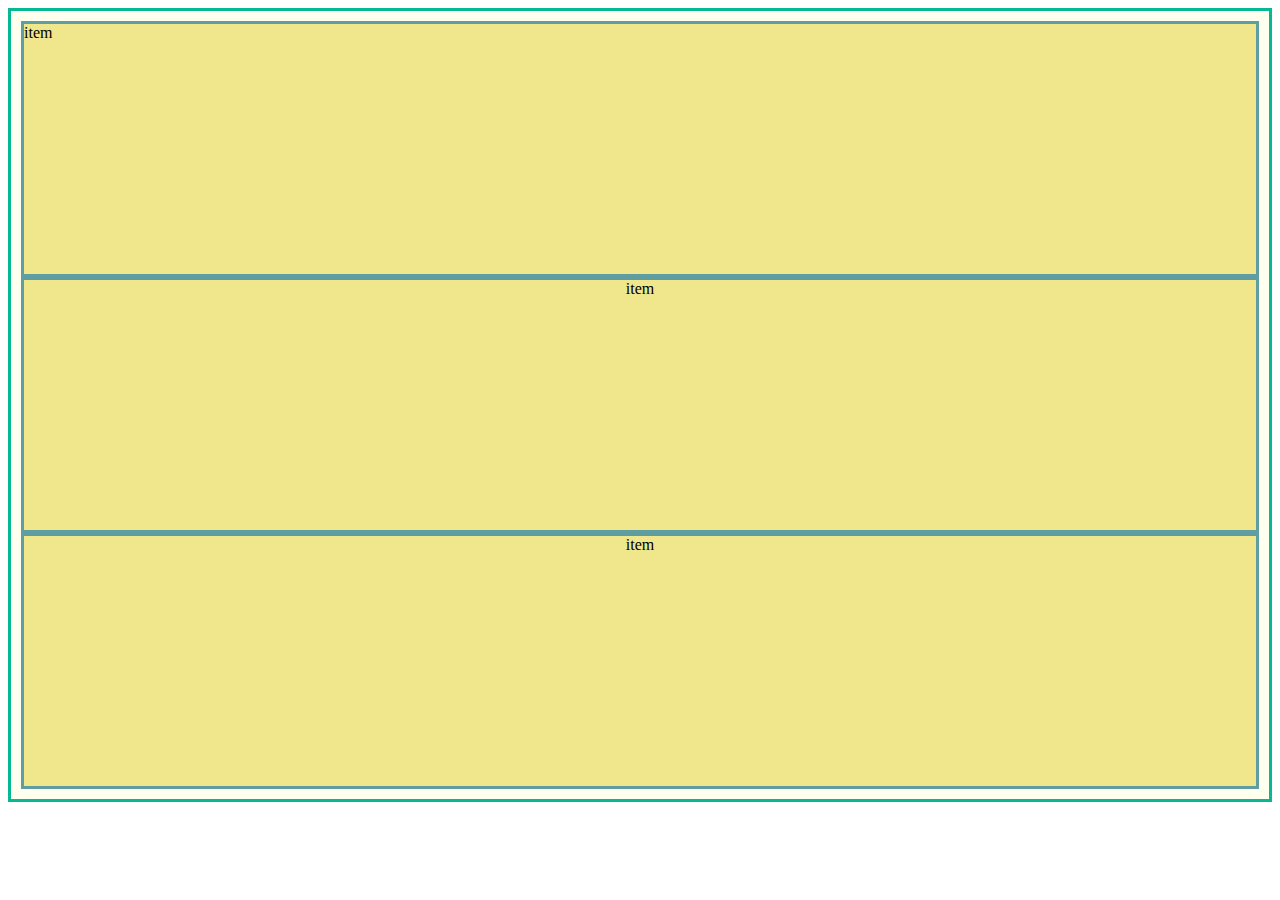
<file: Index.html>
<!DOCTYPE html>
<html lang="en">
<head>
    <meta charset="UTF-8">
    <meta http-equiv="X-UA-Compatible" content="IE=edge">
    <meta name="viewport" content="width=device-width, initial-scale=1.0">
    <title>Document</title>
</head>
<body>
   <link rel="stylesheet" href="style.css">
   <div class = "">
   <div class="flex-container">
    <div class="flex-items">item</div>
    <div class="flex-items">item</div>
    <div class="flex-items">item</div>
</div>
</div>
</body>
</html>
</file>
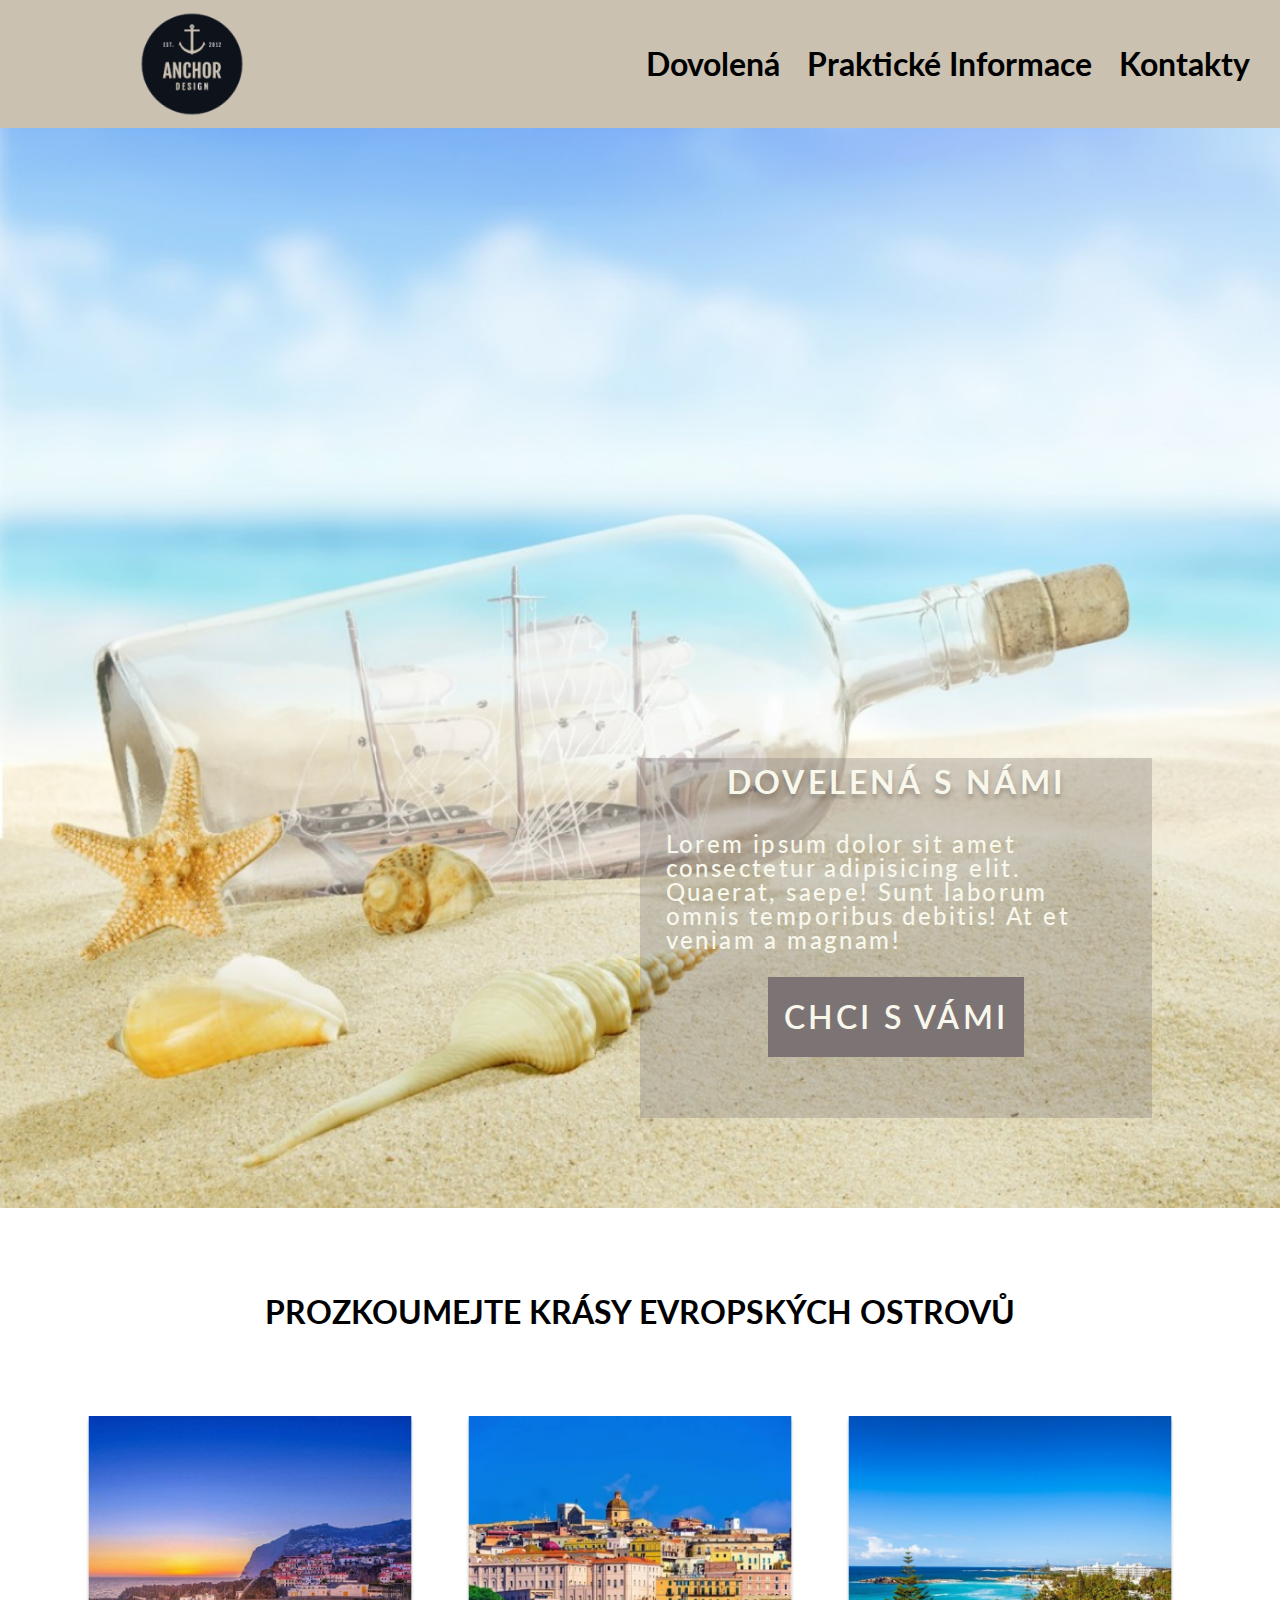
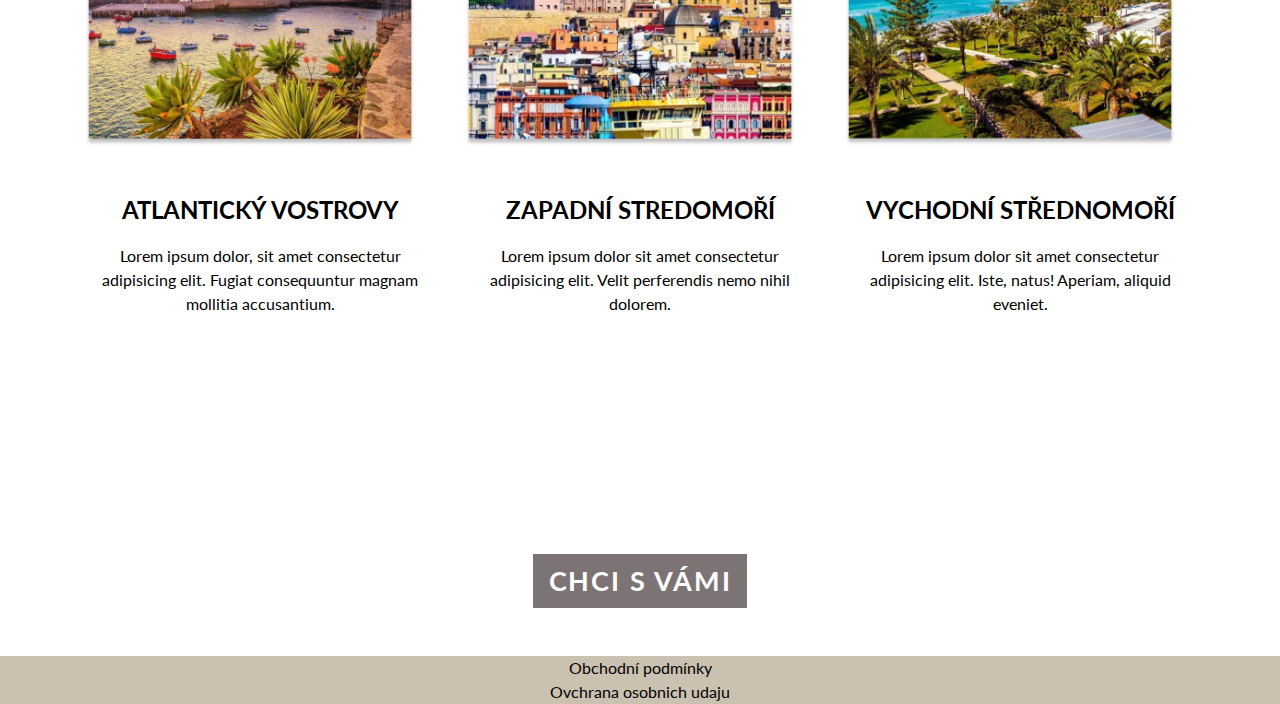
<file: HTML/index.html>
<!DOCTYPE html>
<html lang="en">

<head>
    <meta charset="UTF-8">
    <meta http-equiv="X-UA-Compatible" content="IE=edge">
    <meta name="viewport" content="width=device-width, initial-scale=1.0">
    <title>Document</title>
</head>
<link rel="stylesheet" href="styles/stajl.css">
<link rel="stylesheet" href="styles/reset.css">

<link href='http://fonts.googleapis.com/css?family=Lato:400,700' rel='stylesheet' type='text/css'>

<div class="header">
    <div class="upper-menu">
        <div class="Small-Left-Logo">
            <img src="images/logo.png" alt="leve horni logo asi">
        </div>
        <div class="buttons">
            <div><button class="upper-menu-button">Dovolená</button></div>
            <div><button class="upper-menu-button">Praktické Informace</button></div>
            <div><button class="upper-menu-button" onclick="document.location='index-2.html'">Kontakty</button></div>
        </div>
    </div>
</div>

<body>
    <div class="Homepage">


        <div class="Container-1" style="background-image: url('images/hero image.png')">




            <div class="grid-transparent">
                <div class="Transparent-Container ">
                    <h1 class="h1">Dovelená s námi</h1>
                    <p class="p">
                        Lorem ipsum dolor sit amet consectetur adipisicing elit. Quaerat, saepe! Sunt laborum omnis
                        temporibus debitis! At et veniam a magnam!
                    </p>
                    <div class="Submit-Button">
                        <p>
                            CHCI S VÁMI
                        </p>
                    </div>
                </div>
            </div>
        </div>
    </div>


        <div class="big-text">
            <div class="conteiner-2-h1">
            <h1 >PROZKOUMEJTE KRÁSY EVROPSKÝCH OSTROVŮ</h1>
        </div>
            <grid>

                <div class="grid">
                    <div class="grid-item-1"><img src="images/madeira.png" alt=""></div>
                    <div class="grid-item-2"><img src="images/sardinie.png" alt=""></div>
                    <div class="grid-item-3"><img src="images/kypr.png" alt=""></div>

                    <div class="grid-item-4">
                        <h2 class="grid-h2">ATLANTICKÝ VOSTROVY</h2>
                        <p>Lorem ipsum dolor, sit amet consectetur adipisicing elit. Fugiat consequuntur magnam mollitia
                            accusantium.</p>
                    </div>

                    <div class="grid-item-5">
                        <h2 class="grid-h2">ZAPADNÍ STREDOMOŘÍ</h2>
                        <p>Lorem ipsum dolor sit amet consectetur adipisicing elit. Velit perferendis nemo nihil
                            dolorem.</p>
                    </div>

                    <div class="grid-item-6">
                        <h2 class="grid-h2">VYCHODNÍ STŘEDNOMOŘÍ</h2>
                        <p>Lorem ipsum dolor sit amet consectetur adipisicing elit. Iste, natus! Aperiam, aliquid
                            eveniet.</p>
                    </div>
                </div>
                <div class="center">
                    <div class="small-button-botom" onclick="document.location='Ok.html'">
                        <h2>CHCI S VÁMI</h2>
                    </div>
                </div>
        </div>

    </div>

</body>

<footer>
    <div class="info-down">
        <p>Obchodní podmínky</p>
        <p>Ovchrana osobnich udaju</p>
    </div>
</footer>

</html>
</file>
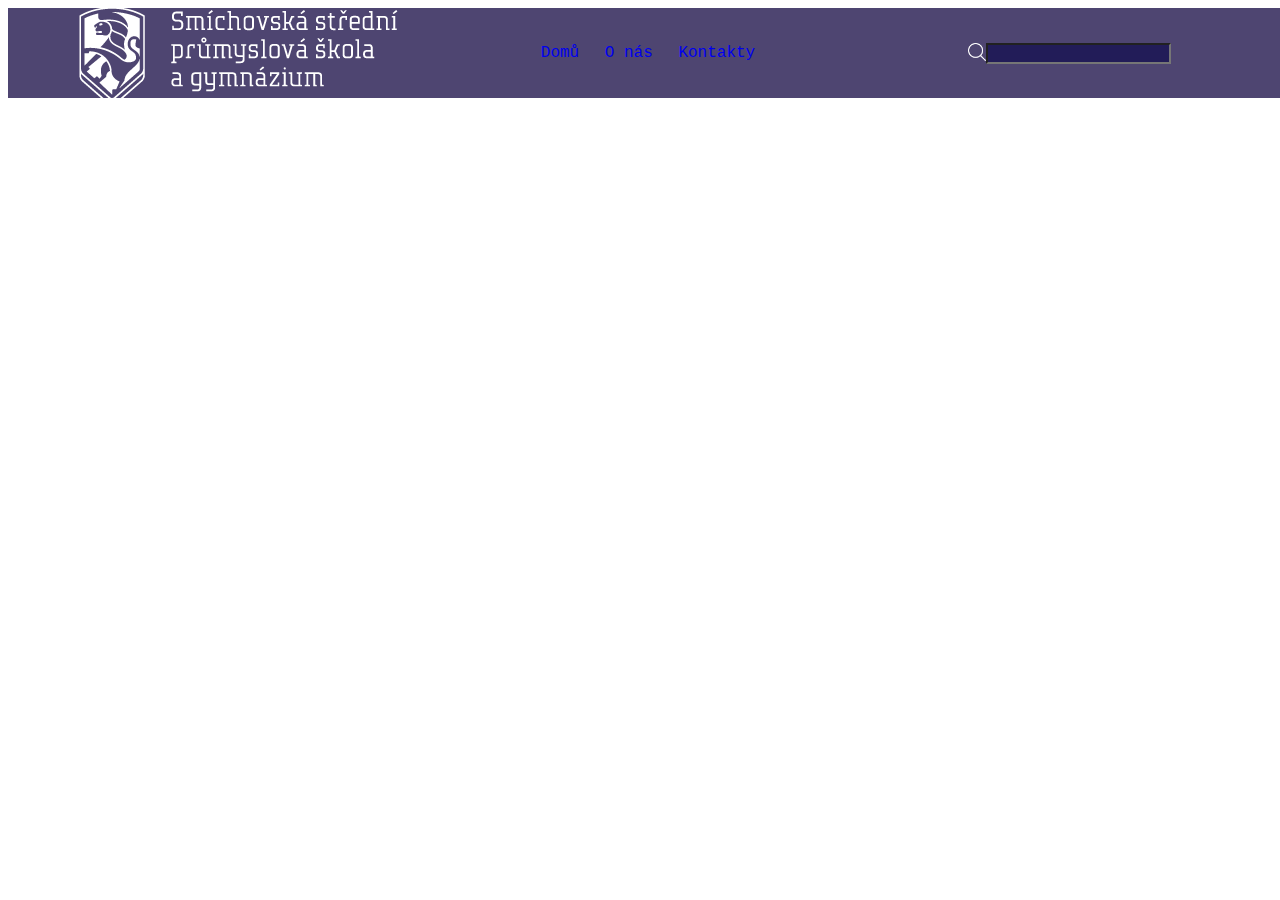
<file: Pololetí/Index.html>
<!DOCTYPE html>
<html lang="en">

<head>
    <meta charset="UTF-8">
    <meta http-equiv="X-UA-Compatible" content="IE=edge">
    <meta name="viewport" content="width=device-width, initial-scale=1.0">
    <title>Document</title>
</head>
<link rel="stylesheet" href="style.css">


<body>
   
 

   
        
    <nav class="hide-mobile">
    <div class="flex-top">
        
       
        
        <div class="flex-items-25">
            
            <div class="flex-items">
                <img src="logo.png" alt="yolo">
            </div>
        
        </div>
        <div class="flex-items-50">

            <div class="flex-items" ><a href="Index.html" >Domů</a></div>
          <div class="flex-items"><a href="Onas.html"> O nás</a></div>
            <div class="flex-items"><a href="Kontakty.html"> Kontakty</a></div>
        </div>
        

        
        <div class="flex-items-25">
            <img src="search.png" alt="" style="height:20%;">
            <input type="text" style="background-color:rgba(24, 18, 82, 0.8);color: white;">
        </div>
       
    </div>
 
</nav>
    
<nav class="show-mobile">
    <div class="flex-top">
        
        
        <div class="flex-25"></div>
        
        <div class="flex-items-50">

            <div class="flex-items" style="color: white;" ><a href="Index.html" >Domů</a></div>
            <div class="flex-items"style="color: white><a href="Onas.html"> O nás</a></div>
              <div class="flex-items"style="color: white><a href="Kontakty.html"> Kontakty</a></div>
        
        

        </div>
        <div class="flex-items-25">
            <img src="search.png" alt="" style="height:20%;">
            <input type="text" style="background-color:rgba(24, 18, 82, 0.8);color: white;">
        </div>
       
    </div>

  
</nav>
</div>


</html>
</file>
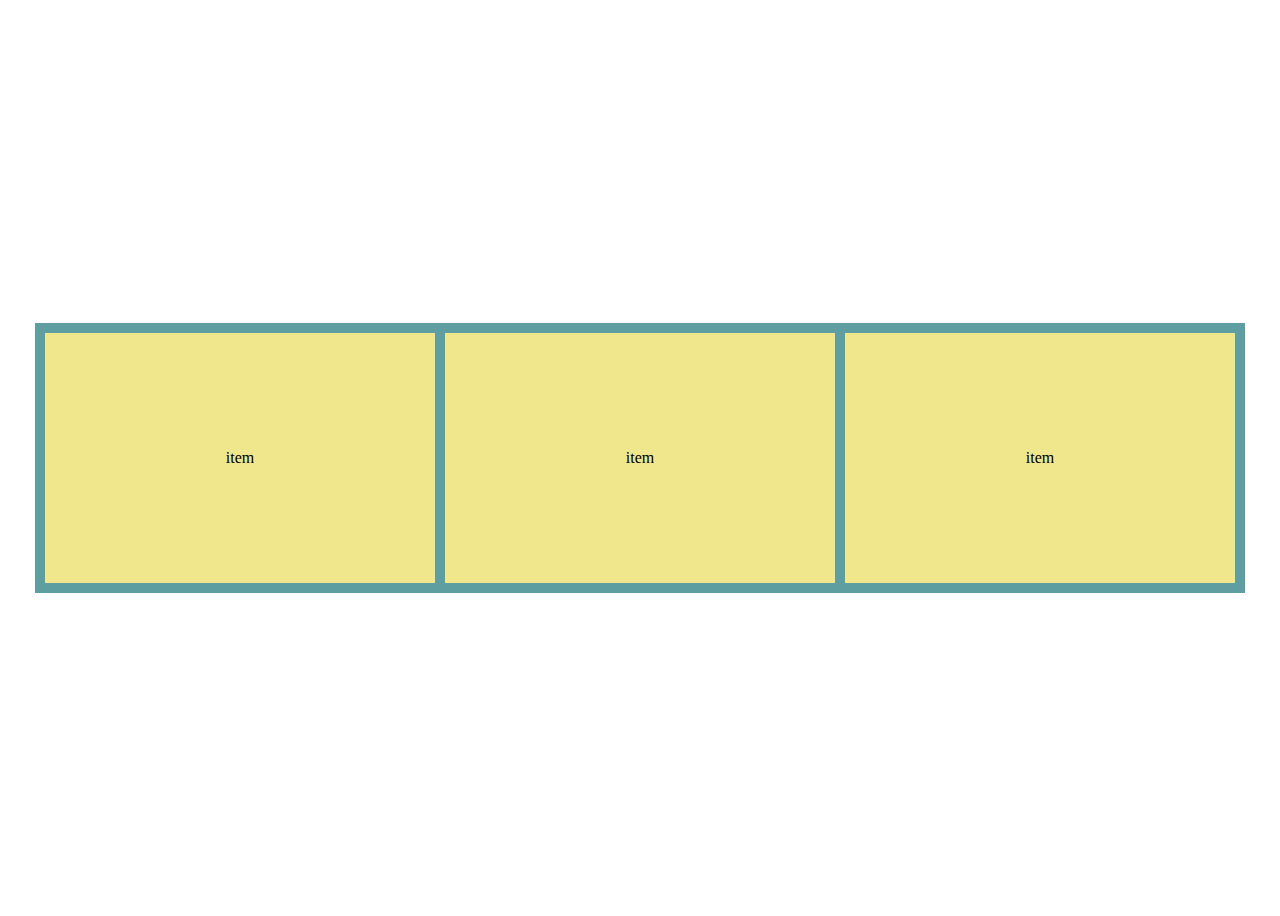
<file: individual_work/css-flex-1/Index.html>
<!DOCTYPE html>
<html lang="en">
<head>
    <meta charset="UTF-8">
    <meta http-equiv="X-UA-Compatible" content="IE=edge">
    <meta name="viewport" content="width=device-width, initial-scale=1.0">
    <title>Document</title>
</head>
<body>
   <link rel="stylesheet" href="style.css">
   <div class = "flex-center">
   <div class="flex-container">
    <div class="flex-items">item</div>
    <div class="flex-items">item</div>
    <div class="flex-items">item</div>
</div>
</div>
</div>
</body>
</html>
</file>
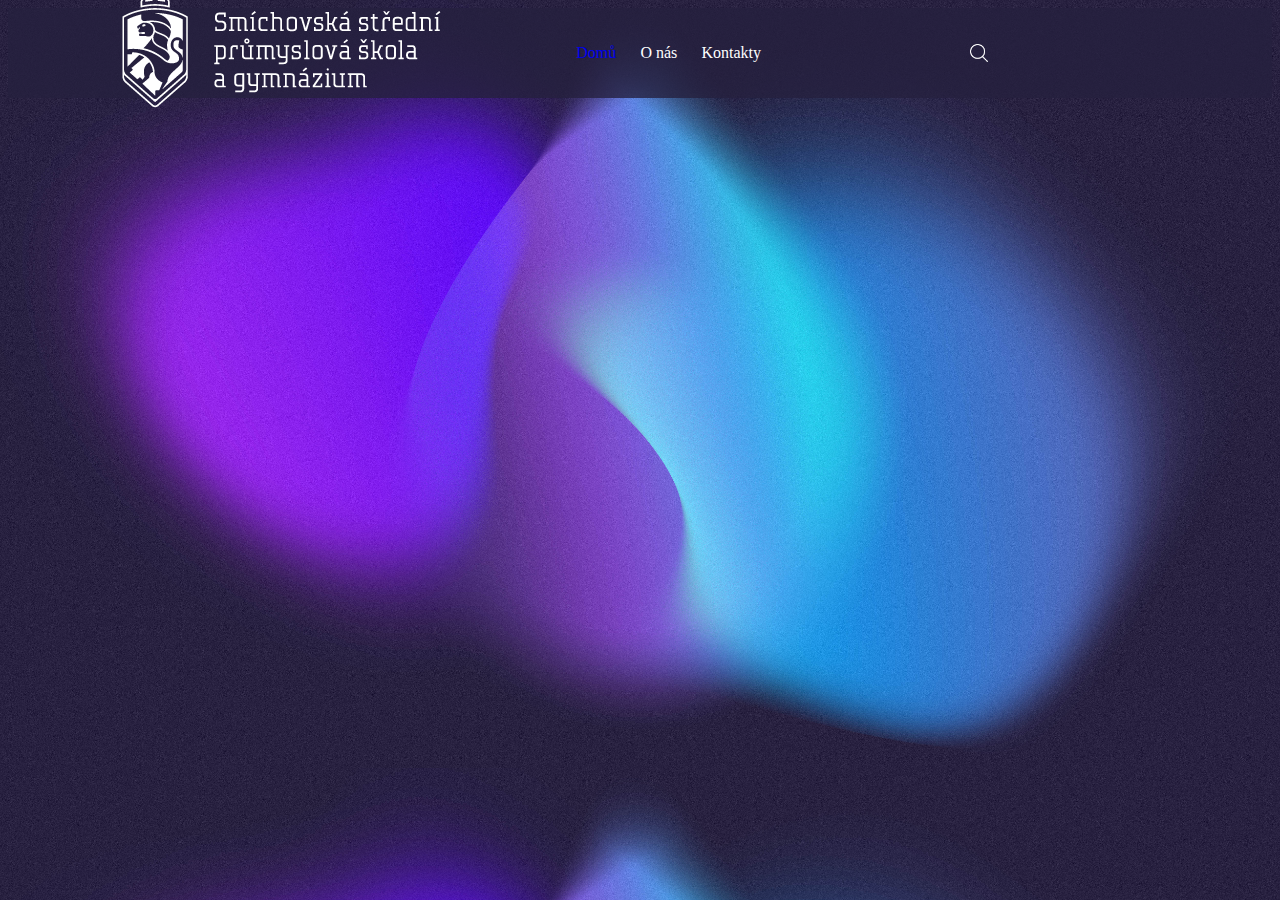
<file: individual_work/css-flex-1/css-flex-1/Index.html>
<!DOCTYPE html>
<html lang="en">

<head>
    <meta charset="UTF-8">
    <meta http-equiv="X-UA-Compatible" content="IE=edge">
    <meta name="viewport" content="width=device-width, initial-scale=1.0">
    <title>Document</title>
</head>
<link rel="stylesheet" href="style.css">

<body>



   
        
    <nav class="hide-mobile">
    <div class="flex-top">
        
        <div class="flex-5"></div>
        
        <div class="flex-items-25">
            
            <div class="flex-items">
                <img src="logo.png" alt="yolo">
            </div>
        
        </div>
        <div class="flex-items-50">

            <div class="flex-items" ><a href="Apple.html" >Domů</a></div>
          <div class="flex-items">O nás</div>
            <div class="flex-items">Kontakty</div>
        
        

        </div>
        <div class="flex-items-25">
            <img src="search.png" alt="" style="height:20%;">
        </div>
       
    </div>
</nav>
    
<nav class="show-mobile">
</nav>
    
</body>

</html>
</file>
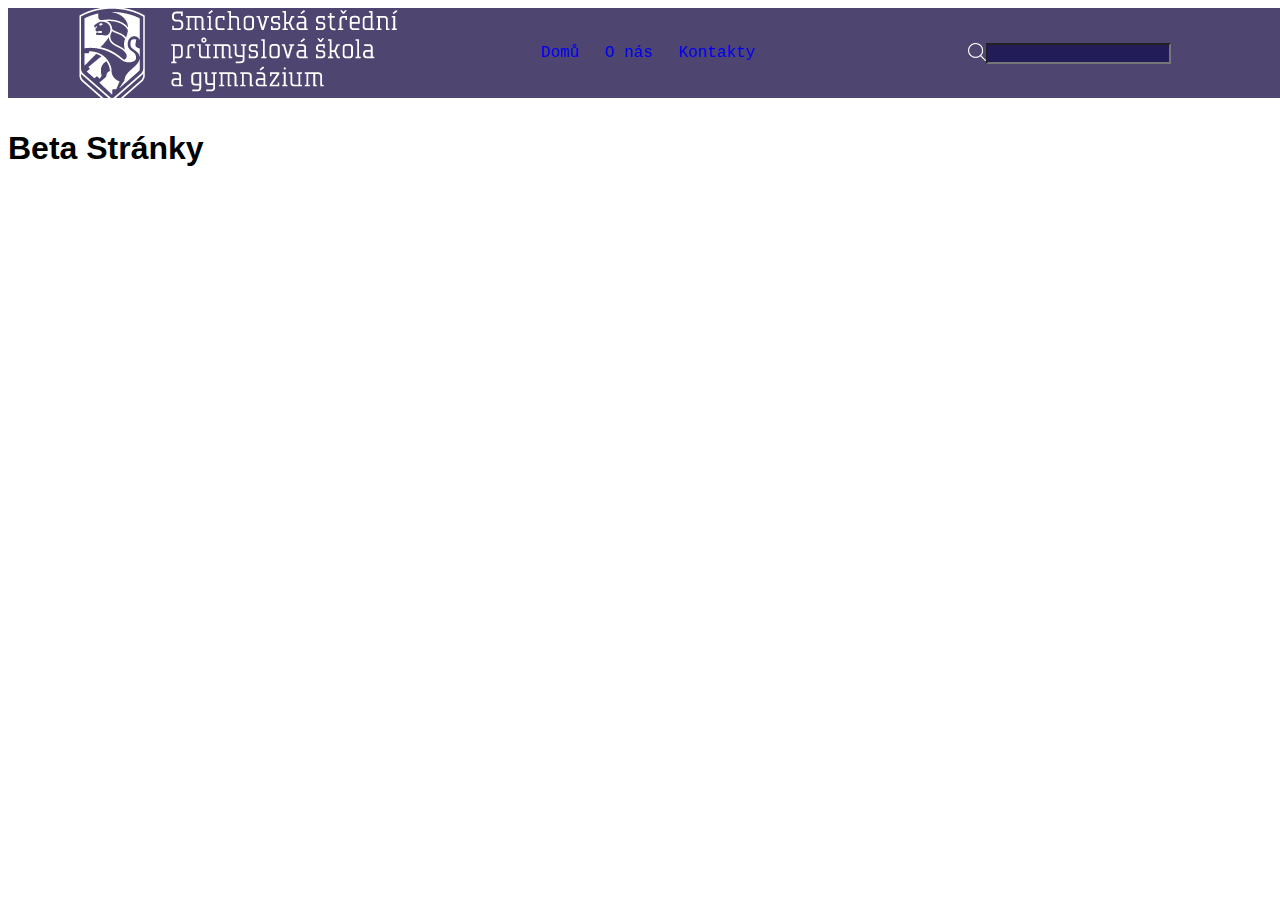
<file: individual_work/css-flex-1/Pololetni-prace/Index.html>
<!DOCTYPE html>
<html lang="en">

<head>
    <meta charset="UTF-8">
    <meta http-equiv="X-UA-Compatible" content="IE=edge">
    <meta name="viewport" content="width=device-width, initial-scale=1.0">
    <title>Document</title>
</head>
<link rel="stylesheet" href="style.css">


<body>
   
 

   
        
    
    <div class="flex-top">
        
       
     <nav class="logo">
        <div class="flex-items-25">
           
            <div class="flex-items">
            
                <img src="logo.png" alt="yolo">
            </div>
        
        </div>
     </nav>
        <div class="flex-items-50">

            <div class="flex-items" ><a href="Index.html" >Domů</a></div>
          <div class="flex-items"><a href="Onas.html"> O nás</a></div>
            <div class="flex-items"><a href="Kontakty.html"> Kontakty</a></div>
        </div>
        

        
        <div class="flex-items-25">
            <img src="search.png" alt="" style="height:20%;">
            <input type="text" style="background-color:rgba(24, 18, 82, 0.8);color: white;">
        </div>
       
    </div>
 


<h1 class="title"><p>Beta Stránky</p></h1> 
</body>
</html>
</file>
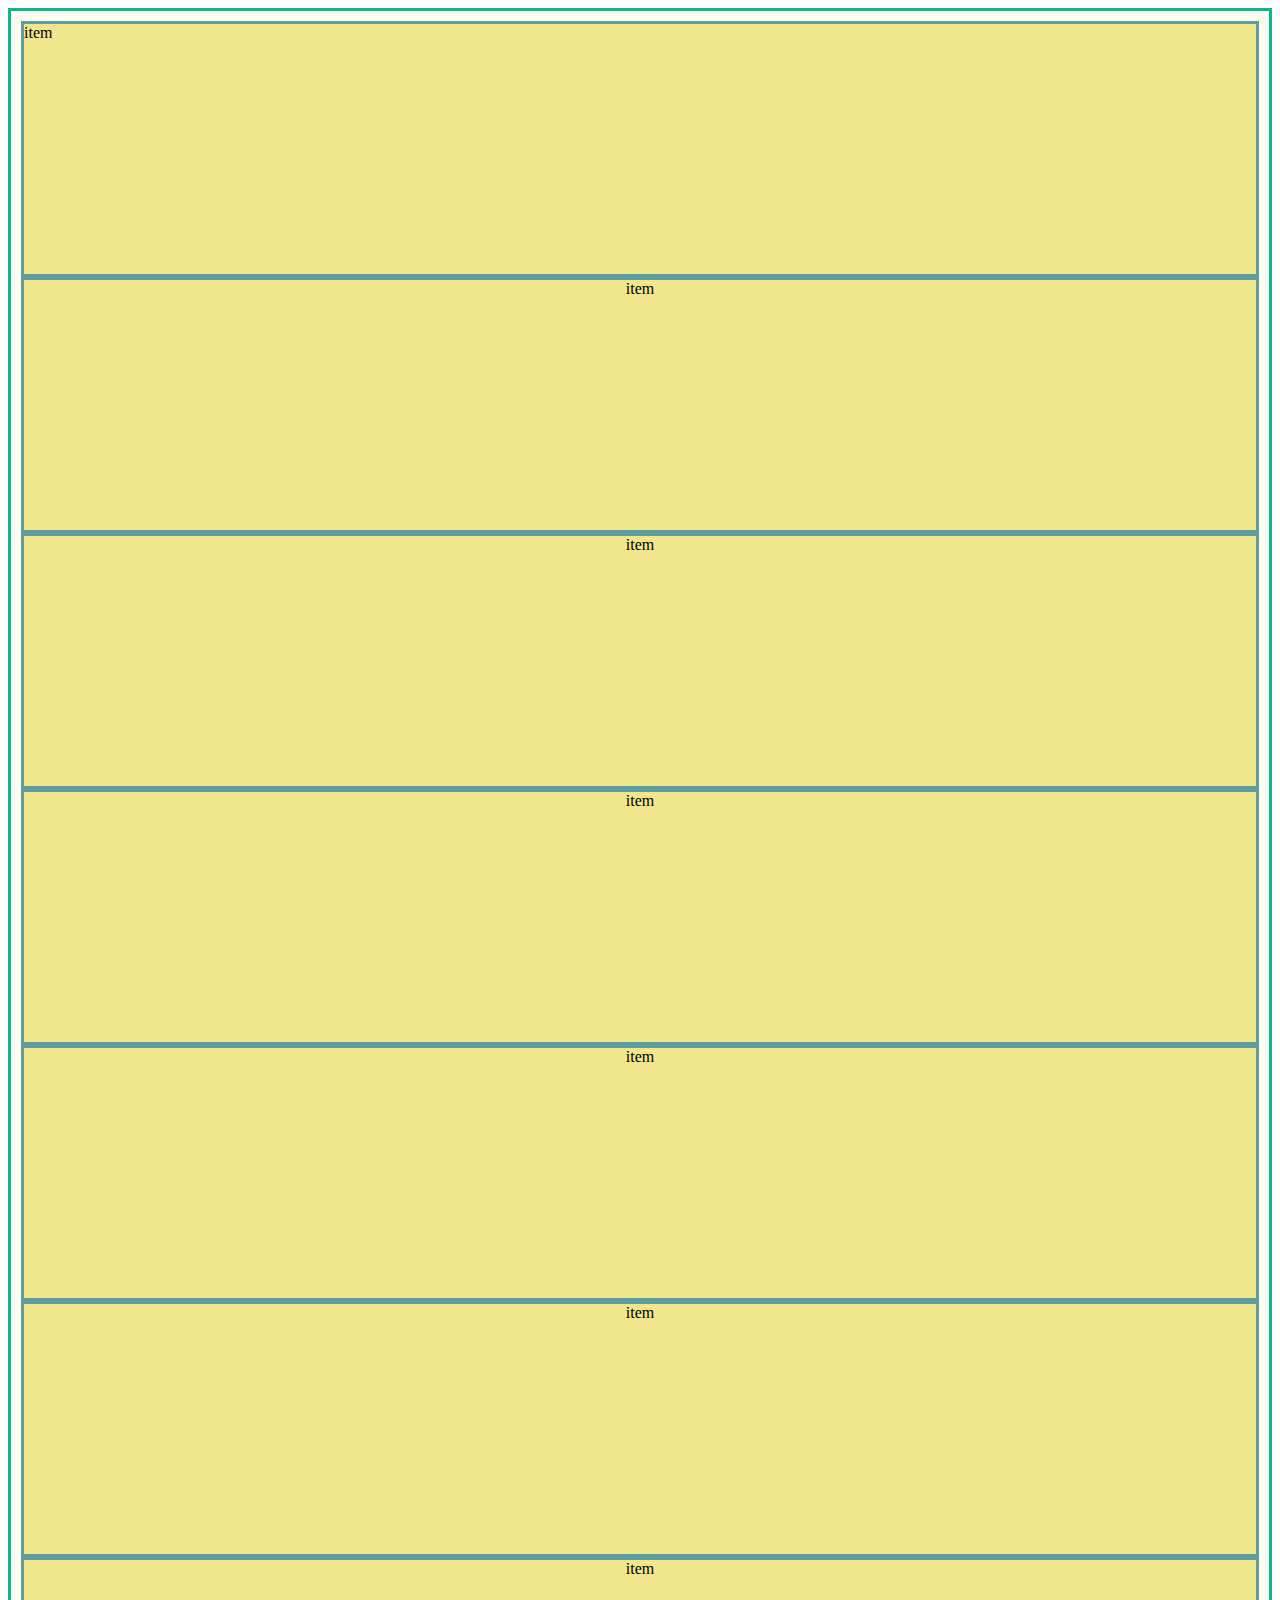
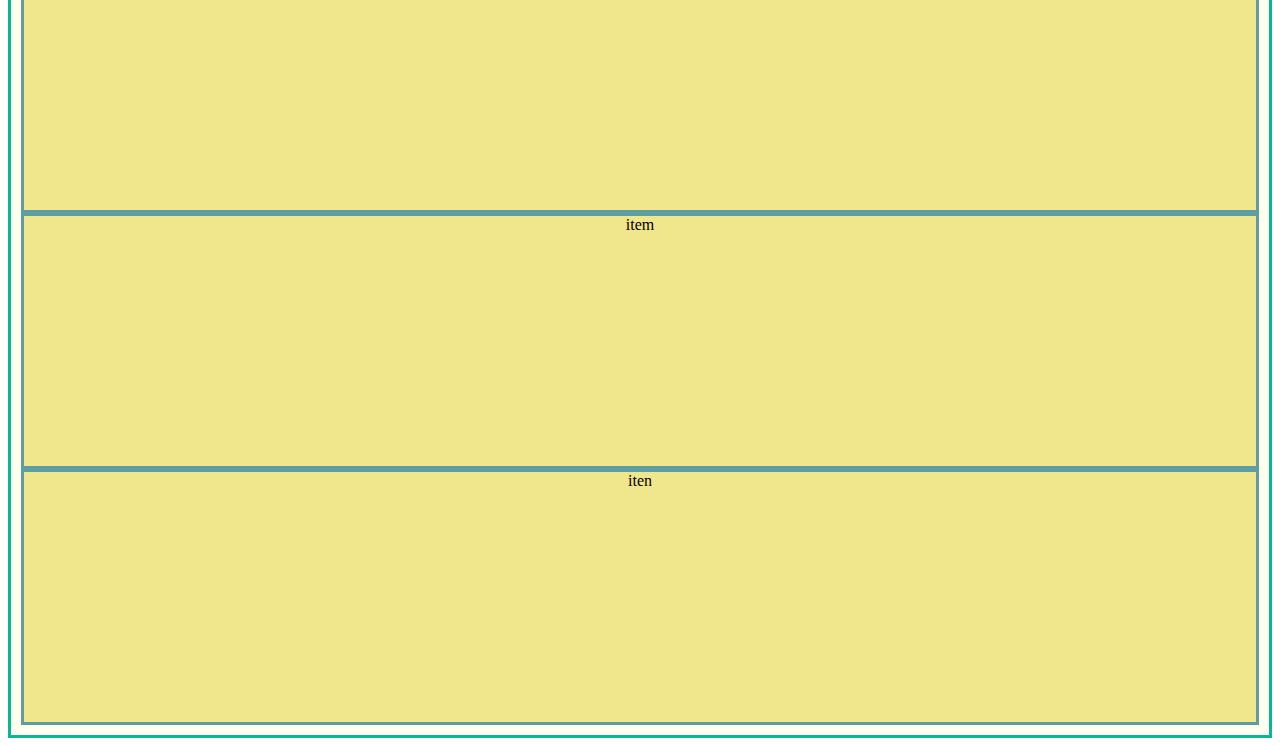
<file: Untitled-1.html>
<!DOCTYPE html>
<html lang="en">
<head>
    <link rel="stylesheet" href="style.css">
    <meta charset="UTF-8">
    <meta http-equiv="X-UA-Compatible" content="IE=edge">
    <meta name="viewport" content="width=device-width, initial-scale=1.0">
    <title>Document</title>
</head>

<body>
    <div class="flex-container">
        <div class="flex-items">item</div>
        <div class="flex-items">item</div>
        <div class="flex-items">item</div>
        <div class="flex-items">item</div>
        <div class="flex-items">item</div>
        <div class="flex-items">item</div>
        <div class="flex-items">item</div>
        <div class="flex-items">item</div>
        <div class="flex-items">iten</div>     
     </div>
</body>
</html>
</file>
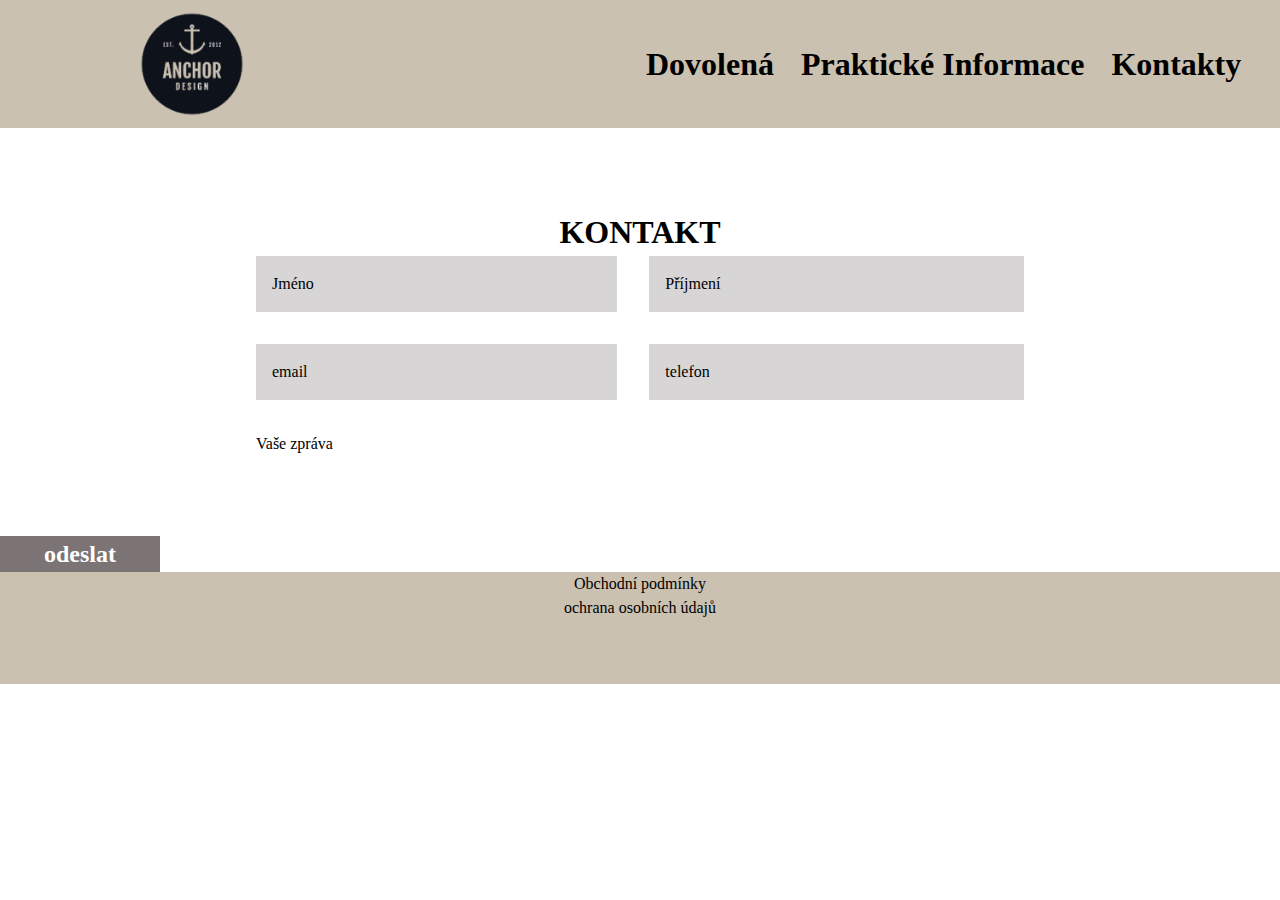
<file: HTML/index-2.html>
<!DOCTYPE html>
<html lang="en">
<head>
    <meta charset="UTF-8">
    <meta http-equiv="X-UA-Compatible" content="IE=edge">
    <meta name="viewport" content="width=device-width, initial-scale=1.0">
    <title>Document</title>
    <link rel="stylesheet" href="styles/style-2.css">
<link rel="stylesheet" href="styles/reset.css">
</head>

</html>
<body>
    <div class="header">
        <div class="upper-menu">

            <div class="Small-Left-Logo">
                <img src="images/logo.png" alt="leve horni logo asi">
            </div>
            <div class="buttons">
                <div><button class="upper-menu-button" onclick="document.location='index.html'">Dovolená</button></div>
                <div><button class="upper-menu-button">Praktické Informace</button></div>
                <div><button class="upper-menu-button" onclick="document.location='index-2.html'">Kontakty</button>
                </div>
            </div>
        </div>
    </div>

    <div class="contacts">
        <div>
            <h1>
                KONTAKT
            </h1>
        </div>
        <div class="grid-container">
            <div class="grid-item-1 grid-item">Jméno</div>
            <div class="grid-item-2 grid-item">Příjmení</div>
            <div class="grid-item-3 grid-item">email</div>
            <div class="grid-item-4 grid-item">telefon</div>
            <div class="grid-item-5 grid-items">Vaše zpráva</div>
            
          </div> 
        </div>

        <div class="button">
            <div class="main">
                <h2>odeslat</h2>
            </div>
            
        </div>
    </div>

</body>
<footer>
    <div class="info-down">
        <p>Obchodní podmínky </p>
        <p>ochrana osobních údajů</p>
    </div>
</footer>

</html>
</file>
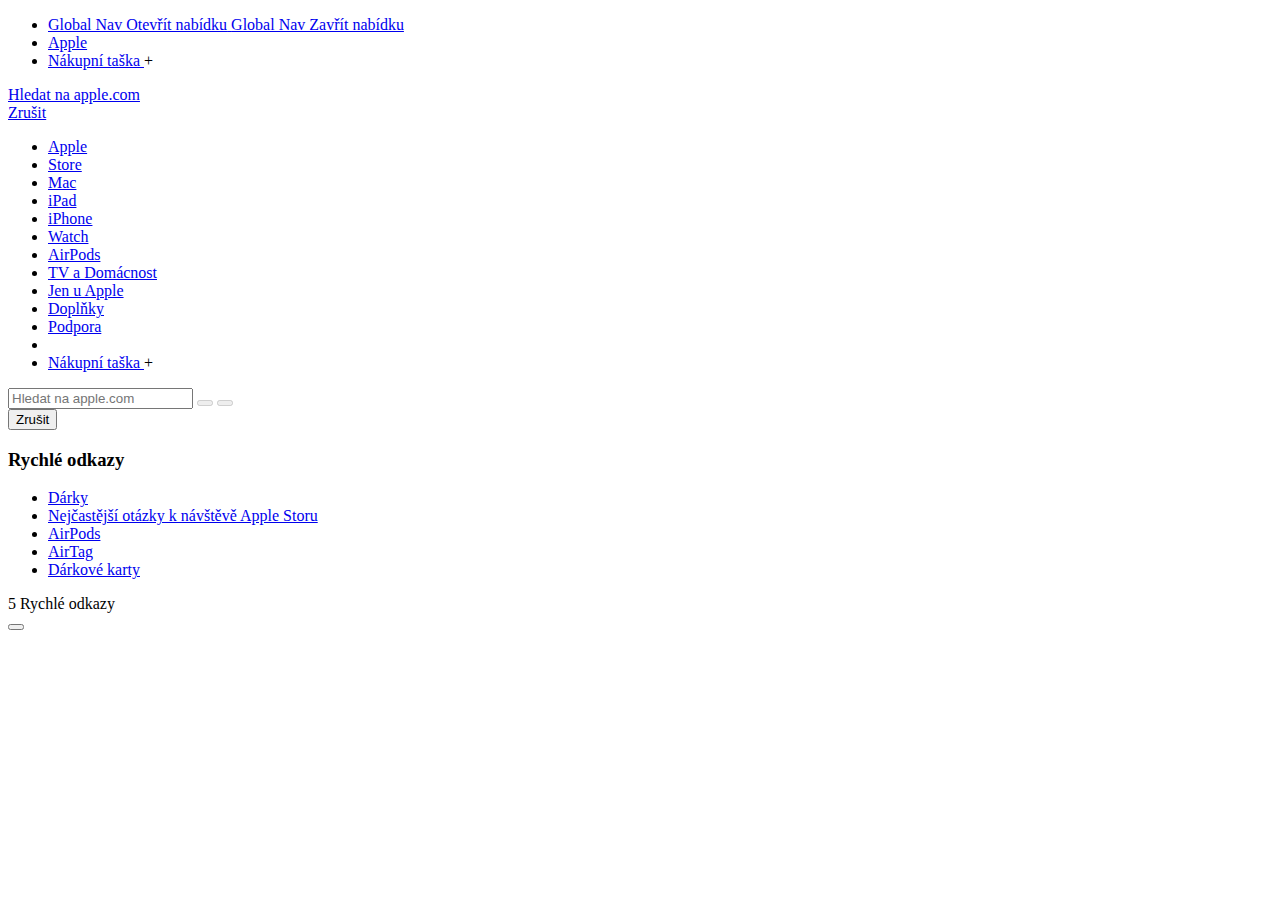
<file: Pololetí/Apple.html>
<!DOCTYPE html>
<html lang="en">
<head>
    <meta charset="UTF-8">
    <meta http-equiv="X-UA-Compatible" content="IE=edge">
    <meta name="viewport" content="width=device-width, initial-scale=1.0">
    <title>Document</title>
</head>
<body>
    <nav id="ac-globalnav" class="js no-touch windows no-firefox" role="navigation" aria-label="Globální navigace" data-hires="false" data-analytics-region="global nav" lang="cs-CZ" dir="ltr" data-www-domain="www.apple.com" data-store-locale="cz" data-store-root-path="/cz" data-store-api="/[storefront]/shop/bag/status" data-search-locale="cs_CZ" data-search-suggestions-api="/search-services/suggestions/" data-search-defaultlinks-api="/search-services/suggestions/defaultlinks/">
        <div class="ac-gn-content">
            <ul class="ac-gn-header">
                <li class="ac-gn-item ac-gn-menuicon">
                    <a href="#ac-gn-menustate" role="button" class="ac-gn-menuanchor ac-gn-menuanchor-open" id="ac-gn-menuanchor-open">
                        <span class="ac-gn-menuanchor-label">Global Nav Otevřít nabídku</span>
                    </a>
                    <a href="#" role="button" class="ac-gn-menuanchor ac-gn-menuanchor-close" id="ac-gn-menuanchor-close">
                        <span class="ac-gn-menuanchor-label">Global Nav Zavřít nabídku</span>
                    </a>
                    <label class="ac-gn-menuicon-label" for="ac-gn-menustate" aria-hidden="true">
                        <span class="ac-gn-menuicon-bread ac-gn-menuicon-bread-top">
                            <span class="ac-gn-menuicon-bread-crust ac-gn-menuicon-bread-crust-top"></span>
                        </span>
                        <span class="ac-gn-menuicon-bread ac-gn-menuicon-bread-bottom">
                            <span class="ac-gn-menuicon-bread-crust ac-gn-menuicon-bread-crust-bottom"></span>
                        </span>
                    </label>
                </li>
                <li class="ac-gn-item ac-gn-apple">
                    <a class="ac-gn-link ac-gn-link-apple" href="/cz/" data-analytics-title="apple home" id="ac-gn-firstfocus-small">
                        <span class="ac-gn-link-text">Apple</span>
                    </a>
                </li>
                <li class="ac-gn-item ac-gn-bag ac-gn-bag-small" id="ac-gn-bag-small">
                    <div class="ac-gn-bag-wrapper">
                        <a class="ac-gn-link ac-gn-link-bag" href="/cz/shop/goto/bag" data-analytics-title="bag" data-analytics-click="bag" aria-label="Nákupní taška" data-string-badge="Nákupní taška s&nbsp;počtem položek:" role="button" aria-haspopup="true" aria-expanded="false" aria-controls="ac-gn-bagview-content">
                            <span class="ac-gn-link-text">Nákupní taška</span>
                        </a>
                        <span class="ac-gn-bag-badge" aria-hidden="true" data-analytics-title="bag" data-analytics-click="bag">
                            <span class="ac-gn-bag-badge-separator"></span>
                            <span class="ac-gn-bag-badge-number"></span>
                            <span class="ac-gn-bag-badge-unit">+</span>
                        </span>
                    </div>
                    <span class="ac-gn-bagview-caret ac-gn-bagview-caret-large"></span>
                </li>
            </ul>
            <div class="ac-gn-search-placeholder-container" role="search">
                <div class="ac-gn-search ac-gn-search-small">
                    <a id="ac-gn-link-search-small" class="ac-gn-link" href="/cz/search" data-analytics-title="search" data-analytics-intrapage-link="" aria-label="Hledat na apple.com" role="button" aria-haspopup="true">
                        <div class="ac-gn-search-placeholder-bar">
                            <div class="ac-gn-search-placeholder-input">
                                <div class="ac-gn-search-placeholder-input-text" aria-hidden="true">
                                    <div class="ac-gn-link-search ac-gn-search-placeholder-input-icon"></div>
                                    <span class="ac-gn-search-placeholder">Hledat na apple.com</span>
                                </div>
                            </div>
                            <div class="ac-gn-searchview-close ac-gn-searchview-close-small ac-gn-search-placeholder-searchview-close">
                                <span class="ac-gn-searchview-close-cancel" aria-hidden="true">Zrušit</span>
                            </div>
                        </div>
                    </a>
                </div>
            </div>
            <ul class="ac-gn-list">
                <li class="ac-gn-item ac-gn-apple">
                    <a class="ac-gn-link ac-gn-link-apple" href="/cz/" data-analytics-title="apple home" id="ac-gn-firstfocus">
                        <span class="ac-gn-link-text">Apple</span>
                    </a>
                </li>
                <li class="ac-gn-item ac-gn-item-menu ac-gn-store">
                    <a class="ac-gn-link ac-gn-link-store" href="/cz/shop/goto/store" data-analytics-title="store">
                        <span class="ac-gn-link-text">Store</span>
                    </a>
                </li>
                <li class="ac-gn-item ac-gn-item-menu ac-gn-mac">
                    <a class="ac-gn-link ac-gn-link-mac" href="/cz/mac/" data-analytics-title="mac">
                        <span class="ac-gn-link-text">Mac</span>
                    </a>
                </li>
                <li class="ac-gn-item ac-gn-item-menu ac-gn-ipad">
                    <a class="ac-gn-link ac-gn-link-ipad" href="/cz/ipad/" data-analytics-title="ipad">
                        <span class="ac-gn-link-text">iPad</span>
                    </a>
                </li>
                <li class="ac-gn-item ac-gn-item-menu ac-gn-iphone">
                    <a class="ac-gn-link ac-gn-link-iphone" href="/cz/iphone/" data-analytics-title="iphone">
                        <span class="ac-gn-link-text">iPhone</span>
                    </a>
                </li>
                <li class="ac-gn-item ac-gn-item-menu ac-gn-watch">
                    <a class="ac-gn-link ac-gn-link-watch" href="/cz/watch/" data-analytics-title="watch">
                        <span class="ac-gn-link-text">Watch</span>
                    </a>
                </li>
                <li class="ac-gn-item ac-gn-item-menu ac-gn-airpods">
                    <a class="ac-gn-link ac-gn-link-airpods" href="/cz/airpods/" data-analytics-title="airpods">
                        <span class="ac-gn-link-text">AirPods</span>
                    </a>
                </li>
                <li class="ac-gn-item ac-gn-item-menu ac-gn-tvhome">
                    <a class="ac-gn-link ac-gn-link-tvhome" href="/cz/tv-home/" data-analytics-title="tv and home">
                        <span class="ac-gn-link-text">TV a Domácnost</span>
                    </a>
                </li>
                <li class="ac-gn-item ac-gn-item-menu ac-gn-onlyonapple">
                    <a class="ac-gn-link ac-gn-link-onlyonapple" href="/cz/services/" data-analytics-title="only on apple">
                        <span class="ac-gn-link-text">Jen u Apple</span>
                    </a>
                </li>
                <li class="ac-gn-item ac-gn-item-menu ac-gn-accessories">
                    <a class="ac-gn-link ac-gn-link-accessories" href="/cz/shop/goto/buy_accessories" data-analytics-title="accessories">
                        <span class="ac-gn-link-text">Doplňky</span>
                    </a>
                </li>
                <li class="ac-gn-item ac-gn-item-menu ac-gn-support">
                    <a class="ac-gn-link ac-gn-link-support" href="https://support.apple.com/cs-cz" data-analytics-title="support">
                        <span class="ac-gn-link-text">Podpora</span>
                    </a>
                </li>
                <li class="ac-gn-item ac-gn-item-menu ac-gn-search" role="search">
                    <a id="ac-gn-link-search" class="ac-gn-link ac-gn-link-search" href="/cz/search" data-analytics-title="search" data-analytics-intrapage-link="" aria-label="Hledat na apple.com" role="button" aria-haspopup="true"></a>
                </li>
                <li class="ac-gn-item ac-gn-bag" id="ac-gn-bag">
                    <div class="ac-gn-bag-wrapper">
                        <a class="ac-gn-link ac-gn-link-bag" href="/cz/shop/goto/bag" data-analytics-title="bag" data-analytics-click="bag" aria-label="Nákupní taška" data-string-badge="Nákupní taška s&nbsp;počtem položek: {%BAGITEMCOUNT%}" role="button" aria-haspopup="true" aria-expanded="false" aria-controls="ac-gn-bagview-content">
                            <span class="ac-gn-link-text">Nákupní taška</span>
                        </a>
                        <span class="ac-gn-bag-badge" aria-hidden="true" data-analytics-title="bag" data-analytics-click="bag">
                            <span class="ac-gn-bag-badge-separator"></span>
                            <span class="ac-gn-bag-badge-number"></span>
                            <span class="ac-gn-bag-badge-unit">+</span>
                        </span>
                    </div>
                    <span class="ac-gn-bagview-caret ac-gn-bagview-caret-large"></span>
                </li>
            </ul>
            <aside id="ac-gn-searchview" class="ac-gn-searchview" role="search" data-analytics-region="search">
                <div class="ac-gn-searchview-content">
                    <div class="ac-gn-searchview-bar">
                        <div class="ac-gn-searchview-bar-wrapper">
                            <form id="ac-gn-searchform" class="ac-gn-searchform" action="/cz/search" method="get">
                                <div class="ac-gn-searchform-wrapper">
                                    <input id="ac-gn-searchform-input" class="ac-gn-searchform-input" type="text" aria-label="Hledat na apple.com" placeholder="Hledat na apple.com" autocorrect="off" autocapitalize="off" autocomplete="off" spellcheck="false" role="combobox" aria-autocomplete="list" aria-expanded="true" aria-owns="quicklinks suggestions">
                                    <input id="ac-gn-searchform-src" type="hidden" name="src" value="globalnav">
                                    <button id="ac-gn-searchform-submit" class="ac-gn-searchform-submit" type="submit" disabled="" aria-label="Odeslat hledání"> </button>
                                    <button id="ac-gn-searchform-reset" class="ac-gn-searchform-reset" type="reset" disabled="" aria-label="Smazat hledání">
                                        <span class="ac-gn-searchform-reset-background"></span>
                                    </button>
                                </div>
                            </form>
                            <button id="ac-gn-searchview-close-small" class="ac-gn-searchview-close ac-gn-searchview-close-small" aria-label="Zrušit hledání">
                                <span class="ac-gn-searchview-close-cancel" aria-hidden="true">
                                    Zrušit
                                </span>
                            </button>
                        </div>
                    </div>
                    <aside id="ac-gn-searchresults" class="ac-gn-searchresults" data-string-quicklinks="Rychlé odkazy" data-string-suggestions="Doporučená hledání" data-string-noresults="">	<section class="ac-gn-searchresults-section ac-gn-searchresults-section-defaultlinks" data-analytics-region="defaultlinks search">
            <div class="ac-gn-searchresults-section-wrapper">
                <h3 class="ac-gn-searchresults-header ac-gn-searchresults-animated">Rychlé odkazy</h3>
                <ul class="ac-gn-searchresults-list" id="defaultlinks" role="listbox">
                    <li class="ac-gn-searchresults-item ac-gn-searchresults-animated" role="presentation">
                        <a href="https://www.apple.com/cz/shop/goto/gifts" role="option" class="ac-gn-searchresults-link ac-gn-searchresults-link-defaultlinks" data-query="no keyword" data-section="defaultlinks" data-items="5" data-index="0" data-label="Dárky" data-analytics-click="eVar23: {data-query} | {data-section} | {data-items} | {data-label} | {data-index}, events:event50">Dárky</a>
                    </li>
                    <li class="ac-gn-searchresults-item ac-gn-searchresults-animated" role="presentation">
                        <a href="https://www.apple.com/cz/shop/goto/temporary_closures" role="option" class="ac-gn-searchresults-link ac-gn-searchresults-link-defaultlinks" data-query="no keyword" data-section="defaultlinks" data-items="5" data-index="1" data-label="Nejčastější otázky k&nbsp;návštěvě Apple Storu" data-analytics-click="eVar23: {data-query} | {data-section} | {data-items} | {data-label} | {data-index}, events:event50">Nejčastější otázky k&nbsp;návštěvě Apple Storu</a>
                    </li>
                    <li class="ac-gn-searchresults-item ac-gn-searchresults-animated" role="presentation">
                        <a href="https://www.apple.com/cz/airpods/" role="option" class="ac-gn-searchresults-link ac-gn-searchresults-link-defaultlinks" data-query="no keyword" data-section="defaultlinks" data-items="5" data-index="2" data-label="AirPods" data-analytics-click="eVar23: {data-query} | {data-section} | {data-items} | {data-label} | {data-index}, events:event50">AirPods</a>
                    </li>
                    <li class="ac-gn-searchresults-item ac-gn-searchresults-animated" role="presentation">
                        <a href="https://www.apple.com/cz/airtag/" role="option" class="ac-gn-searchresults-link ac-gn-searchresults-link-defaultlinks" data-query="no keyword" data-section="defaultlinks" data-items="5" data-index="3" data-label="AirTag" data-analytics-click="eVar23: {data-query} | {data-section} | {data-items} | {data-label} | {data-index}, events:event50">AirTag</a>
                    </li>
                    <li class="ac-gn-searchresults-item ac-gn-searchresults-animated" role="presentation">
                        <a href="https://www.apple.com/cz/shop/goto/giftcards" role="option" class="ac-gn-searchresults-link ac-gn-searchresults-link-defaultlinks" data-query="no keyword" data-section="defaultlinks" data-items="5" data-index="4" data-label="Dárkové karty" data-analytics-click="eVar23: {data-query} | {data-section} | {data-items} | {data-label} | {data-index}, events:event50">Dárkové karty</a>
                    </li>
                </ul>
                <span role="status" class="ac-gn-searchresults-count" aria-live="polite">5 Rychlé odkazy</span>
            </div>
        </section>
    
    </aside>
                </div>
                <button id="ac-gn-searchview-close" class="ac-gn-searchview-close" aria-label="Zrušit hledání">
                    <span class="ac-gn-searchview-close-wrapper">
                        <span class="ac-gn-searchview-close-left"></span>
                        <span class="ac-gn-searchview-close-right"></span>
                    </span>
                </button>
            </aside>
            <aside class="ac-gn-bagview" data-analytics-region="bag">
                <div class="ac-gn-bagview-scrim">
                    <span class="ac-gn-bagview-caret ac-gn-bagview-caret-small"></span>
                </div>
                <div class="ac-gn-bagview-content" id="ac-gn-bagview-content">
                </div>
            </aside>
        </div>
    </nav>
</body>
</html>
</file>
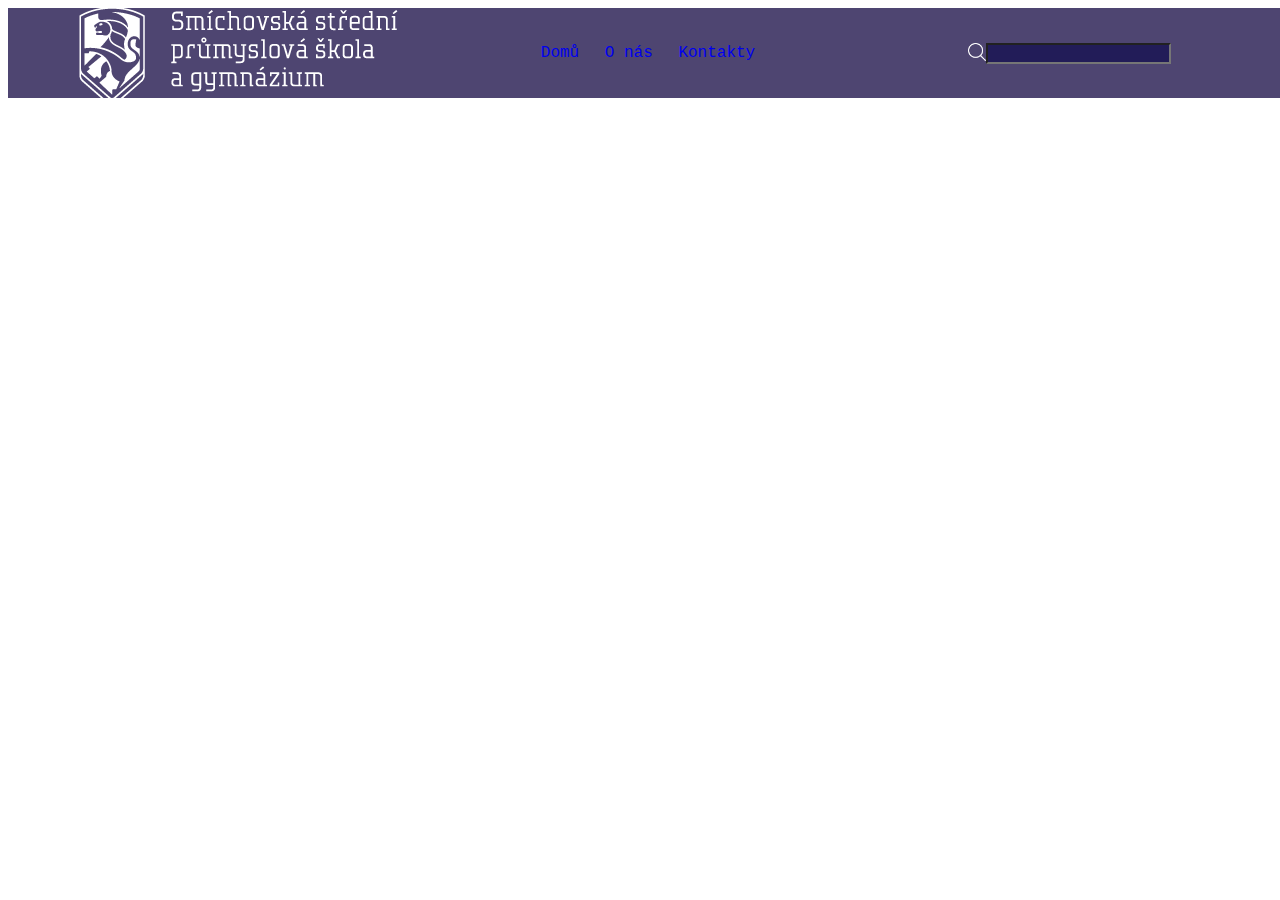
<file: Pololetí/Kontakty.html>
<!DOCTYPE html>
<html lang="en">

<head>
    <meta charset="UTF-8">
    <meta http-equiv="X-UA-Compatible" content="IE=edge">
    <meta name="viewport" content="width=device-width, initial-scale=1.0">
    <title>Document</title>
</head>
<link rel="stylesheet" href="style.css">


<body>
   
 

   
        
    <nav class="hide-mobile">
    <div class="flex-top">
        
       
        
        <div class="flex-items-25">
            
            <div class="flex-items">
                <img src="logo.png" alt="yolo">
            </div>
        
        </div>
        <div class="flex-items-50">

            <div class="flex-items" ><a href="Index.html" >Domů</a></div>
          <div class="flex-items"><a href="Onas.html"> O nás</a></div>
            <div class="flex-items"><a href="Kontakty.html"> Kontakty</a></div>
        </div>
        

        
        <div class="flex-items-25">
            <img src="search.png" alt="" style="height:20%;">
            <input type="text" style="background-color:rgba(24, 18, 82, 0.8);color: white;">
        </div>
       
    </div>
 
</nav>
    
<nav class="show-mobile">
    <div class="flex-top">
        
        
        <div class="flex-25"></div>
        
        <div class="flex-items-50">

            <div class="flex-items" ><a href="Index.html" >Domů</a></div>
            <div class="flex-items"><a href="Onas.html"> O nás</a></div>
              <div class="flex-items"><a href="Kontakty.html"> Kontakty</a></div>
        
        

        </div>
        <div class="flex-items-25">
            <img src="search.png" alt="" style="height:20%;">
            <input type="text" style="background-color:rgba(24, 18, 82, 0.8);color: white;">
        </div>
       
    </div>

  
</nav>
</div>


</html>
</file>
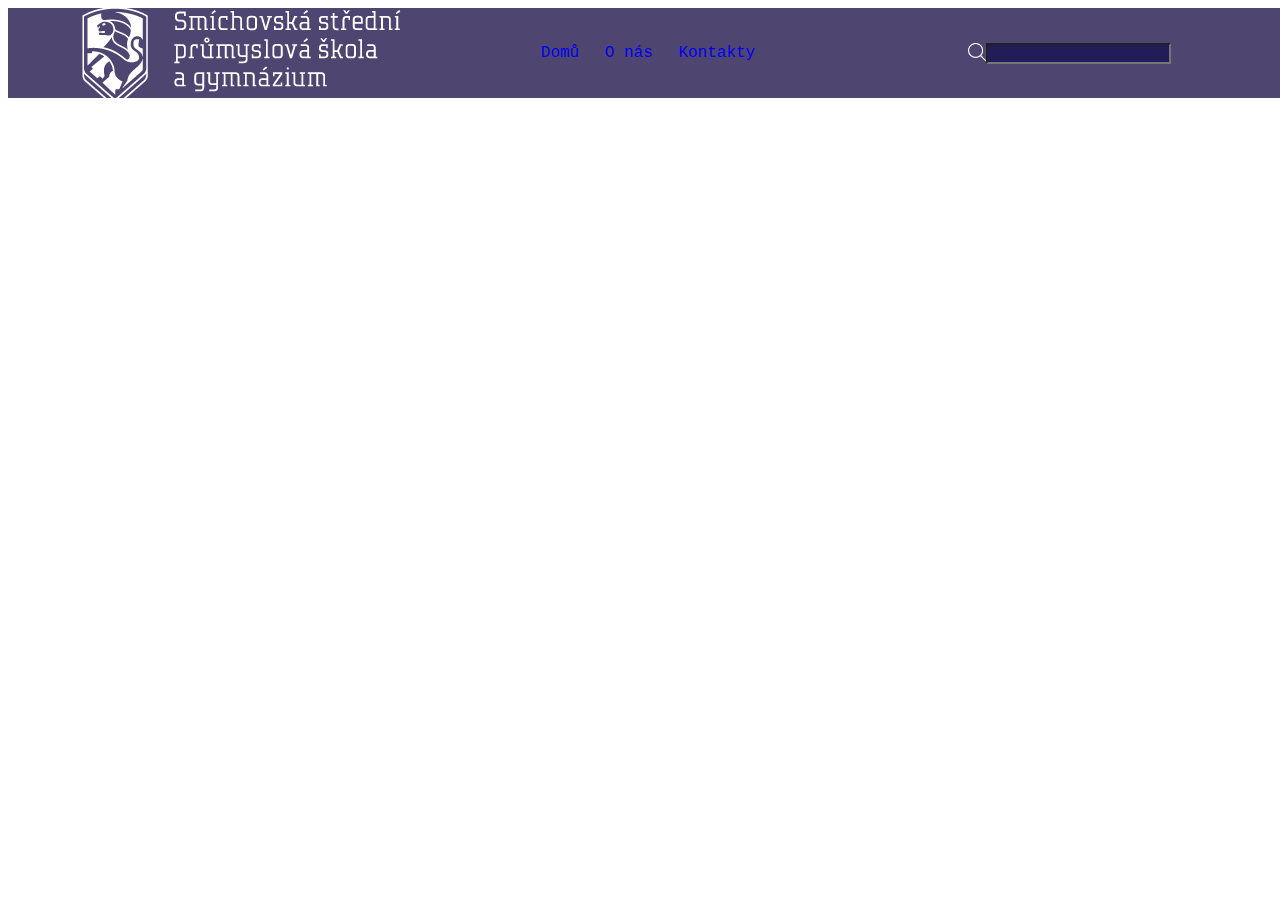
<file: individual_work/css-flex-1/Pololetni-prace/Kontakty.html>
<!DOCTYPE html>
<html lang="en">

<head>
    <meta charset="UTF-8">
    <meta http-equiv="X-UA-Compatible" content="IE=edge">
    <meta name="viewport" content="width=device-width, initial-scale=1.0">
    <title>Document</title>
</head>
<link rel="stylesheet" href="style.css">


<body>
   
 

   
    <div class="flex-top">
        
       
        
        <div class="flex-items-25">
            <nav class="logo">
            <div class="flex-items">
            
                <img src="logo.png" alt="yolo">
            </div>
        </nav>
        </div>
        <div class="flex-items-50">

            <div class="flex-items" ><a href="Index.html" >Domů</a></div>
          <div class="flex-items"><a href="Onas.html"> O nás</a></div>
            <div class="flex-items"><a href="Kontakty.html"> Kontakty</a></div>
        </div>
        

        
        <div class="flex-items-25">
            <img src="search.png" alt="" style="height:20%;">
            <input type="text" style="background-color:rgba(24, 18, 82, 0.8);color: white;">
        </div>
       
    </div>
</html>
</file>
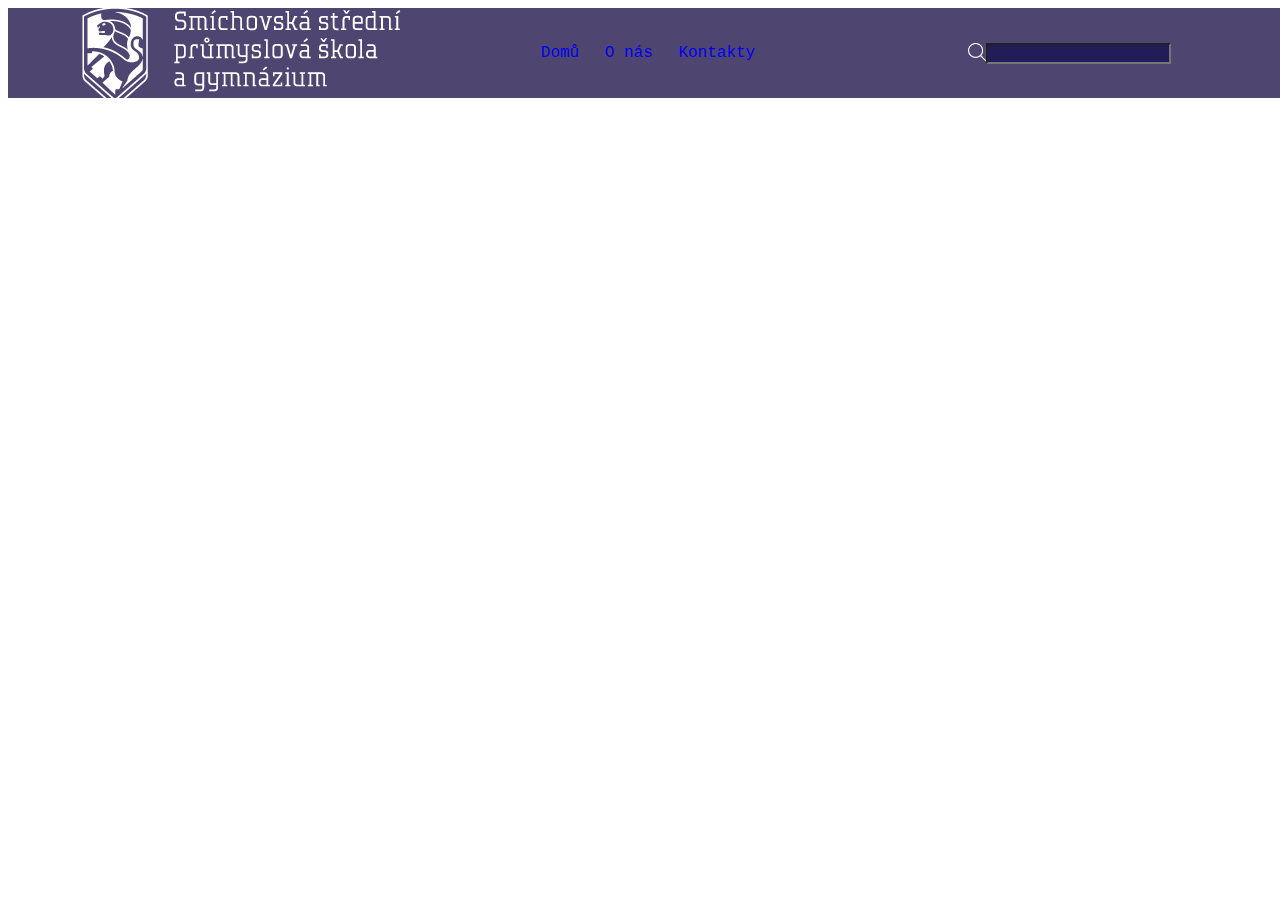
<file: individual_work/css-flex-1/Pololetni-prace/Onas.html>
<!DOCTYPE html>
<html lang="en">

<head>
    <meta charset="UTF-8">
    <meta http-equiv="X-UA-Compatible" content="IE=edge">
    <meta name="viewport" content="width=device-width, initial-scale=1.0">
    <title>Document</title>
</head>
<link rel="stylesheet" href="style.css">


<body>
   
 

   
        
    <div class="flex-top">
        
       
        
        <div class="flex-items-25">
            <nav class="logo">
            <div class="flex-items">
            
                <img src="logo.png" alt="yolo">
            </div>
        </nav>
        </div>
        <div class="flex-items-50">

            <div class="flex-items" ><a href="Index.html" >Domů</a></div>
          <div class="flex-items"><a href="Onas.html"> O nás</a></div>
            <div class="flex-items"><a href="Kontakty.html"> Kontakty</a></div>
        </div>
        

        
        <div class="flex-items-25">
            <img src="search.png" alt="" style="height:20%;">
            <input type="text" style="background-color:rgba(24, 18, 82, 0.8);color: white;">
        </div>
       
    </div>

</html>
</file>
<file: style.css>
.flex-container {
    border: rgb(8, 184, 145) solid;
    background-color: ivory;
    padding: 10px;
    display: flex;
    flex-direction: row;
    flex-wrap: wrap;  
    justify-content: center;
   
    
    
   

    
  }
  .flex-items{
    border: cadetblue solid;
    background-color: khaki;
    
    width:100%;
    height: 250px;
    display: flex;
    flex-direction: row;
    flex-wrap: wrap;
    justify-content: space-around;
   
    
        
}
  .flex-items:nth-child(1) {
    display: block;
    flex-grow: 0;
    flex-shrink: 1;
    flex-basis: auto;
    align-self: auto;
    order: 0;
  }
</file>
<file: HTML/styles/stajl.css>
.upper-menu {
  background-color: #CBC1B1;
  display: -webkit-box;
  display: -ms-flexbox;
  display: flex;
  height: 10vw;
  -webkit-box-align: stretch;
      -ms-flex-align: stretch;
          align-items: stretch;
}

body {
  font-family: 'lato';
}

.buttons {
  display: -webkit-box;
  display: -ms-flexbox;
  display: flex;
  gap: 15px;
  -webkit-box-align: center;
      -ms-flex-align: center;
          align-items: center;
}

.Small-Left-Logo {
  width: 40vw;
  margin-left: 10vw;
}

.upper-menu-button {
  font-family: 'Lato';
  font-weight: 700;
  display: -webkit-box;
  display: -ms-flexbox;
  display: flex;
  border: none;
  text-align: center;
  font-size: 2rem;
  background-color: #CBC1B1;
}

/*.ship{
  width: 100%;
}

*/
.Container-1 {
  height: inherit;
  width: 100%;
  height: 120vh;
  background-size: cover;
}

.h1 {
  font-family: 'Lato';
  font-weight: 700;
  font-size: 2rem;
  letter-spacing: 0.1em;
  text-transform: uppercase;
  text-shadow: 0px 4px 4px rgba(24, 21, 21, 0.25);
  width: 100%;
  text-align: center;
}

.Transparent-Container {
  -webkit-box-orient: vertical;
  -webkit-box-direction: normal;
      -ms-flex-direction: column;
          flex-direction: column;
  -webkit-box-pack: center;
      -ms-flex-pack: center;
          justify-content: center;
  color: #F8F7EC;
  width: 100%;
  height: 100%;
  background-color: #7C74744d;
  -ms-grid-column: 2;
      grid-column-start: 2;
  grid-column-end: 3;
  -ms-grid-row: 2;
      grid-row-start: 2;
  grid-row-end: 3;
}

.p {
  display: -webkit-box;
  display: -ms-flexbox;
  display: flex;
  font-family: 'Lato';
  font-style: normal;
  font-weight: 500;
  font-size: 24px;
  line-height: 24px;
  padding: 5%;
  letter-spacing: 0.1em;
}

.Submit-Button {
  text-align: center;
  margin: auto;
  font-family: 'Lato';
  font-weight: 600;
  font-size: 2rem;
  padding: 1rem;
  width: -webkit-fit-content;
  width: -moz-fit-content;
  width: fit-content;
  -webkit-box-orient: horizontal;
  -webkit-box-direction: reverse;
      -ms-flex-direction: row-reverse;
          flex-direction: row-reverse;
  letter-spacing: 0.1em;
  background-color: #7C7474;
  z-index: 4;
}

.Submit-Button:hover {
  background-color: #6b6464;
}

.grid-transparent {
  display: -ms-grid;
  display: grid;
  -ms-grid-columns: 50% 40%;
      grid-template-columns: 50% 40%;
  -ms-grid-rows: 70vh 40ch;
      grid-template-rows: 70vh 40ch;
}

.upper-menu-button:hover {
  background-color: #b8a383;
}

.container-2 {
  background-color: #F8F7EC;
}

.big-text {
  text-align: center;
}

.conteiner-2-h1 {
  padding: 5rem;
}

.grid-h2 {
  padding: 1rem;
}

.grid {
  gap: 30px;
  display: -ms-grid;
  display: grid;
  -webkit-box-pack: center;
      -ms-flex-pack: center;
          justify-content: center;
  -ms-grid-columns: 350px 350px 350px;
      grid-template-columns: 350px 350px 350px;
  -ms-grid-rows: 10vh 10vh 10vh 10vh 10vh 10vh;
      grid-template-rows: 10vh 10vh 10vh 10vh 10vh 10vh;
  font-family: 'Lato';
}

.grid-item-1 {
  -ms-grid-column: 1;
      grid-column-start: 1;
  grid-column-end: 2;
  -ms-grid-row: 1;
      grid-row-start: 1;
  grid-row-end: 4;
}

.grid-item-2 {
  -ms-grid-column: 2;
      grid-column-start: 2;
  grid-column-end: 3;
  -ms-grid-row: 1;
      grid-row-start: 1;
  grid-row-end: 4;
}

.grid-item-3 {
  -ms-grid-column: 3;
      grid-column-start: 3;
  grid-column-end: 4;
  -ms-grid-row: 1;
      grid-row-start: 1;
  grid-row-end: 4;
}

.grid-item-4 {
  -ms-grid-column: 1;
      grid-column-start: 1;
  grid-column-end: 2;
  -ms-grid-row: 4;
      grid-row-start: 4;
  grid-row-end: 7;
}

.grid-item-5 {
  -ms-grid-column: 2;
      grid-column-start: 2;
  grid-column-end: 3;
  -ms-grid-row: 4;
      grid-row-start: 4;
  grid-row-end: 7;
}

.grid-item-6 {
  -ms-grid-column: 3;
      grid-column-start: 3;
  grid-column-end: 4;
  -ms-grid-row: 4;
      grid-row-start: 4;
  grid-row-end: 7;
}

.small-button-botom {
  background-color: #7C7474;
  text-align: center;
  width: 10%;
  color: white;
  width: -webkit-fit-content;
  width: -moz-fit-content;
  width: fit-content;
  font-family: 'Lato';
  font-style: normal;
  font-weight: 600;
  font-size: 18px;
  line-height: 22px;
  display: -webkit-box;
  display: -ms-flexbox;
  display: flex;
  -webkit-box-align: center;
      -ms-flex-align: center;
          align-items: center;
  text-align: center;
  letter-spacing: 0.1em;
  text-transform: uppercase;
  padding: 1rem;
}

.small-button-botom:hover {
  background-color: #6b6464;
}

.center {
  display: -webkit-box;
  display: -ms-flexbox;
  display: flex;
  -webkit-box-pack: center;
      -ms-flex-pack: center;
          justify-content: center;
  -webkit-box-align: center;
      -ms-flex-align: center;
          align-items: center;
  padding: 3rem;
  color: #7C7474;
}

footer {
  background-color: #CBC1B1;
  width: 100%;
}

.info-down {
  -webkit-box-pack: center;
      -ms-flex-pack: center;
          justify-content: center;
  -webkit-box-align: center;
      -ms-flex-align: center;
          align-items: center;
  text-align: center;
}
/*# sourceMappingURL=stajl.css.map */
</file>
<file: Pololetí/style.css>
body{


}

.font{


}
.flex-container {
    border:cadetblue;
    background-color: cadetblue;
    padding: 0px;
    display: flex;
    flex-direction: row;
    flex-wrap:nowrap;   
    width: 80vw;   
  }

  .flex-items-25{
    border: darkblue;
    background-color: rgba(34, 22, 78, 0.8);
    color: white;
    border-width: 0px;
    width:25vw;
    height: 10vh;
    display: flex;   
    flex-wrap: wrap;   
    align-content: center; 
    z-index: 1;
}
.flex-5{
  border:darkblue;
  background-color: rgba(34, 22, 78, 0.8);
  border-width: 0px;
  width:5vh;
  height: 10vh;
  display: flex; 
  flex-wrap: wrap;
  justify-content: center;
}
.flex-10{
  border:darkblue;
  background-color: rgba(34, 22, 78, 0.8);
  border-width: 0px;
  width:10vw;
  height: 10vh;
  display: flex; 
  flex-wrap: wrap;
  justify-content: center;
}

.flex-items-50{
  border: darkblue;
  background-color: rgba(34, 22, 78, 0.8);
  border-width: 0px;
  width:50vw;
  color: white;
  height: 10vh;
  display: flex;
  flex-wrap: wrap;
  justify-content: center;
  align-content: center; 
 
}

.flex-items{
  padding: 2%;
  color: white;
  font-family: 'Courier New', Courier, monospace;
}

 .flex-top{
 align-items: center;
  justify-content: center;
  align-content: center;
  display: flex;
  justify-items: center;
  position:relative;
  width: 100vw;
  
 }

 
  a:visited  {
    color: white;
  }
  a{
    text-decoration: none;
  }
  @media only screen and (max-width:1000px) {
    .show-mobile {
      display:block;
    }
    .hide-mobile {
      display: none;
    }
  }

@media only screen and (min-width:1001px) {
    .show-mobile {
      display: none;
    }
    .hide-mobile {
      display: block;
    }
  }
</file>
<file: individual_work/css-flex-1/style.css>
.flex-container {
    border:cadetblue;
    background-color: cadetblue;
    padding: 5px;
    display: flex;
    flex-direction: row;
    flex-wrap:nowrap;  
    justify-content: center;
    width: 1200px;
    
    
    
   

    
  }
  .flex-items{
    border: cadetblue solid;
    background-color: khaki;
    border-width: 5px;
    width:100%;
    height: 250px;
    display: flex;
    flex-direction: row;
    flex-wrap: wrap;
    justify-content: center;
    align-content: center;
   
    
        
}
 .flex-center{
 align-items: center;
  justify-content: center;
  
  display: flex;
  justify-items: center;
 height: 100vh;
 }
</file>
<file: individual_work/css-flex-1/css-flex-1/style.css>
body{
background-image: url("Cosmic-Gradient-14.jpg");
background-size: cover;
}

.flex-container {
    border:cadetblue;
    background-color: cadetblue;
    padding: 5px;
    display: flex;
    flex-direction: row;
    flex-wrap:nowrap;   
    width: 80vw;   
  }

  .flex-items-25{
    border: darkblue;
    background-color: rgba(38, 32, 62, 0.8);
    color: white;
    border-width: 5px;
    width:25%;
    height: 10vh;
    display: flex;   
    flex-wrap: wrap;   
    align-content: center; 
    z-index: 1;
}
.flex-5{
  border:darkblue;
  background-color: rgba(38, 32, 62, 0.8);
  border-width: 5px;
  width:5vh;
  height: 10vh;
  display: flex; 
  flex-wrap: wrap;
  justify-content: center;
}
.flex-10{
  border:darkblue;
  background-color: rgba(38, 32, 62, 0.8);
  border-width: 5px;
  width:10vh;
  height: 10vh;
  display: flex; 
  flex-wrap: wrap;
  justify-content: center;
}

.flex-items-50{
  border: darkblue;
  background-color: rgba(38, 32, 62, 0.8);
  border-width: 5px;
  width:50%;
  color: white;
  height: 10vh;
  display: flex;
  flex-wrap: wrap;
  justify-content: center;
  align-content: center; 
 
}

.flex-items{
  padding: 2%;
  color: white;
}

 .flex-top{
 align-items: center;
  justify-content: center;
  align-content: center;
  display: flex;
  justify-items: center;
  position:relative;
  
 }

 .flex-center{
  align-items: center;
   justify-content: center;
   align-content: center;
   display: flex;
   justify-items: center; 
   margin-top: 10vh;
   margin-bottom: 10vh;
   background-color: white;
   margin-left: 50vw;
   margin-right: 50vw;
   width:100vw;
   height: 100vh;
  } 
  a:visited  {
    color: white;
  }
  a{
    text-decoration: none;
  }
  @media only screen and (max-width:1000px) {
    .show-mobile {
      display:block;
    }
    .hide-mobile {
      display: none;
    }
  }

@media only screen and (min-width:1001px) {
    .show-mobile {
      display: none;
    }
    .hide-mobile {
      display: block;
    }
  }
</file>
<file: individual_work/css-flex-1/Pololetni-prace/style.css>
.flex-items-25{
    border: darkblue;
    background-color: rgba(34, 22, 78, 0.8);
    color: white;
    border-width: 0px;
    width:25vw;
    height: 10vh;
    display: flex;   
    flex-wrap: wrap;   
    align-content: center; 
    z-index: 1;
}

.flex-10{
  border:darkblue;
  background-color: rgba(34, 22, 78, 0.8);
  width:10vw;
  height: 10vh;
  display: flex; 
  flex-wrap: wrap;
  justify-content: center;
}

.flex-items-50{
  border: darkblue;
  background-color: rgba(34, 22, 78, 0.8);
  border-width: 0px;
  width:50vw;
  color: white;
  height: 10vh;
  display: flex;
  flex-wrap: wrap;
  justify-content: center;
  align-content: center; 
 
}

.flex-items{
  padding: 2%;
  color: white;
  font-family: 'Courier New', Courier, monospace;
}

 .flex-top{
  display: flex;
  position:relative;
  width: 100vw;
 }
 .title{
font-family:'Trebuchet MS', 'Lucida Sans Unicode', 'Lucida Grande', 'Lucida Sans', Arial, sans-serif;
 }

 
  a:visited  {
    color: white;
  }
  a{
    text-decoration: white;
  }
  @media only screen and (max-width:1000px) {
    .logo{
      display: none;
    }
    .flex-items-50{
      border: darkblue;
      background-color: rgba(34, 22, 78, 0.8);
      border-width: 0px;
      width:70vw;
      color: white;
      height: 10vh;
      display: flex;
      flex-wrap: wrap;
      justify-content: center;
      align-content: center; 
     
    }
    .flex-items-25{
      border: darkblue;
      background-color: rgba(34, 22, 78, 0.8);
      color: white;
      border-width: 0px;
      width:30vw;
      height: 10vh;
      display: flex;   
      flex-wrap: wrap;   
      align-content: center; 
      z-index: 1;
  }
  }

@media only screen and (min-width:1001px) {
    .logo{
      display: block;
      z-index: 1;
    }
</file>
<file: HTML/styles/style-2.css>
.contacts {
  width: 60%;
  margin: auto;
  display: -webkit-box;
  display: -ms-flexbox;
  display: flex;
  -webkit-box-orient: vertical;
  -webkit-box-direction: normal;
      -ms-flex-direction: column;
          flex-direction: column;
  -ms-flex-wrap: nowrap;
      flex-wrap: nowrap;
  -webkit-box-align: center;
      -ms-flex-align: center;
          align-items: center;
  padding: 5rem 0rem 5rem 0rem;
}

.grid-container {
  display: -ms-grid;
  display: grid;
  gap: 2rem;
  width: 100%;
  -webkit-box-align: center;
      -ms-flex-align: center;
          align-items: center;
  -ms-grid-columns: auto auto;
      grid-template-columns: auto auto;
  -ms-grid-rows: auto auto auto;
      grid-template-rows: auto auto auto;
}

body {
  font-family: 'lato';
}

/*.div:last-child{
    grid-column-start: 1;
    grid-column-end: 3;
    height: 300px;
}*/
.grid-item {
  display: -webkit-box;
  display: -ms-flexbox;
  display: flex;
  -webkit-box-orient: vertical;
  -webkit-box-direction: normal;
      -ms-flex-direction: column;
          flex-direction: column;
  width: 100%;
  background-color: rgba(124, 116, 116, 0.3);
  padding: 1rem;
}

.grid-item-1 {
  -ms-grid-row: 1;
      grid-row-start: 1;
  grid-row-end: 2;
  -ms-grid-column: 1;
      grid-column-start: 1;
  grid-column-end: 2;
}

.grid-item-2 {
  -ms-grid-row: 1;
      grid-row-start: 1;
  grid-row-end: 2;
  -ms-grid-column: 2;
      grid-column-start: 2;
  grid-column-end: 3;
}

.grid-item-3 {
  -ms-grid-row: 2;
      grid-row-start: 2;
  grid-row-end: 3;
  -ms-grid-column: 1;
      grid-column-start: 1;
  grid-column-end: 2;
}

.grid-item-4 {
  -ms-grid-row: 2;
      grid-row-start: 2;
  grid-row-end: 3;
  -ms-grid-column: 2;
      grid-column-start: 2;
  grid-column-end: 3;
}

.grid-item-5 {
  -ms-grid-row: 3;
      grid-row-start: 3;
  grid-row-end: 4;
  -ms-grid-column: 1;
      grid-column-start: 1;
  grid-column-end: 3;
}

/*.grid-item div:last-child {
    grid-column-start: 1;
    grid-column-end: 3;
    height: 300px;
}*/
.upper-menu {
  background-color: #CBC1B1;
  display: -webkit-box;
  display: -ms-flexbox;
  display: flex;
  height: 10vw;
  -webkit-box-align: stretch;
      -ms-flex-align: stretch;
          align-items: stretch;
}

.buttons {
  display: -webkit-box;
  display: -ms-flexbox;
  display: flex;
  gap: 15px;
  -webkit-box-align: center;
      -ms-flex-align: center;
          align-items: center;
}

.Small-Left-Logo {
  width: 40vw;
  margin-left: 10vw;
}

.upper-menu-button {
  font-family: 'Lato';
  font-weight: 700;
  display: -webkit-box;
  display: -ms-flexbox;
  display: flex;
  border: none;
  text-align: center;
  font-size: 2rem;
  background-color: #CBC1B1;
}

.button {
  background-color: #7C7474;
  color: #ffffff;
  width: 10rem;
  text-align: center;
  -webkit-box-pack: center;
      -ms-flex-pack: center;
          justify-content: center;
}

.main {
  display: -webkit-box;
  display: -ms-flexbox;
  display: flex;
  -webkit-box-align: center;
      -ms-flex-align: center;
          align-items: center;
  -webkit-box-pack: center;
      -ms-flex-pack: center;
          justify-content: center;
}

footer {
  background-color: #CBC1B1;
}

.info-down {
  -webkit-box-align: center;
      -ms-flex-align: center;
          align-items: center;
  -webkit-box-pack: center;
      -ms-flex-pack: center;
          justify-content: center;
  -ms-grid-column-align: center;
      justify-self: center;
  margin: auto;
  text-align: center;
  text-justify: center;
  height: 7rem;
}
/*# sourceMappingURL=style-2.css.map */
</file>
